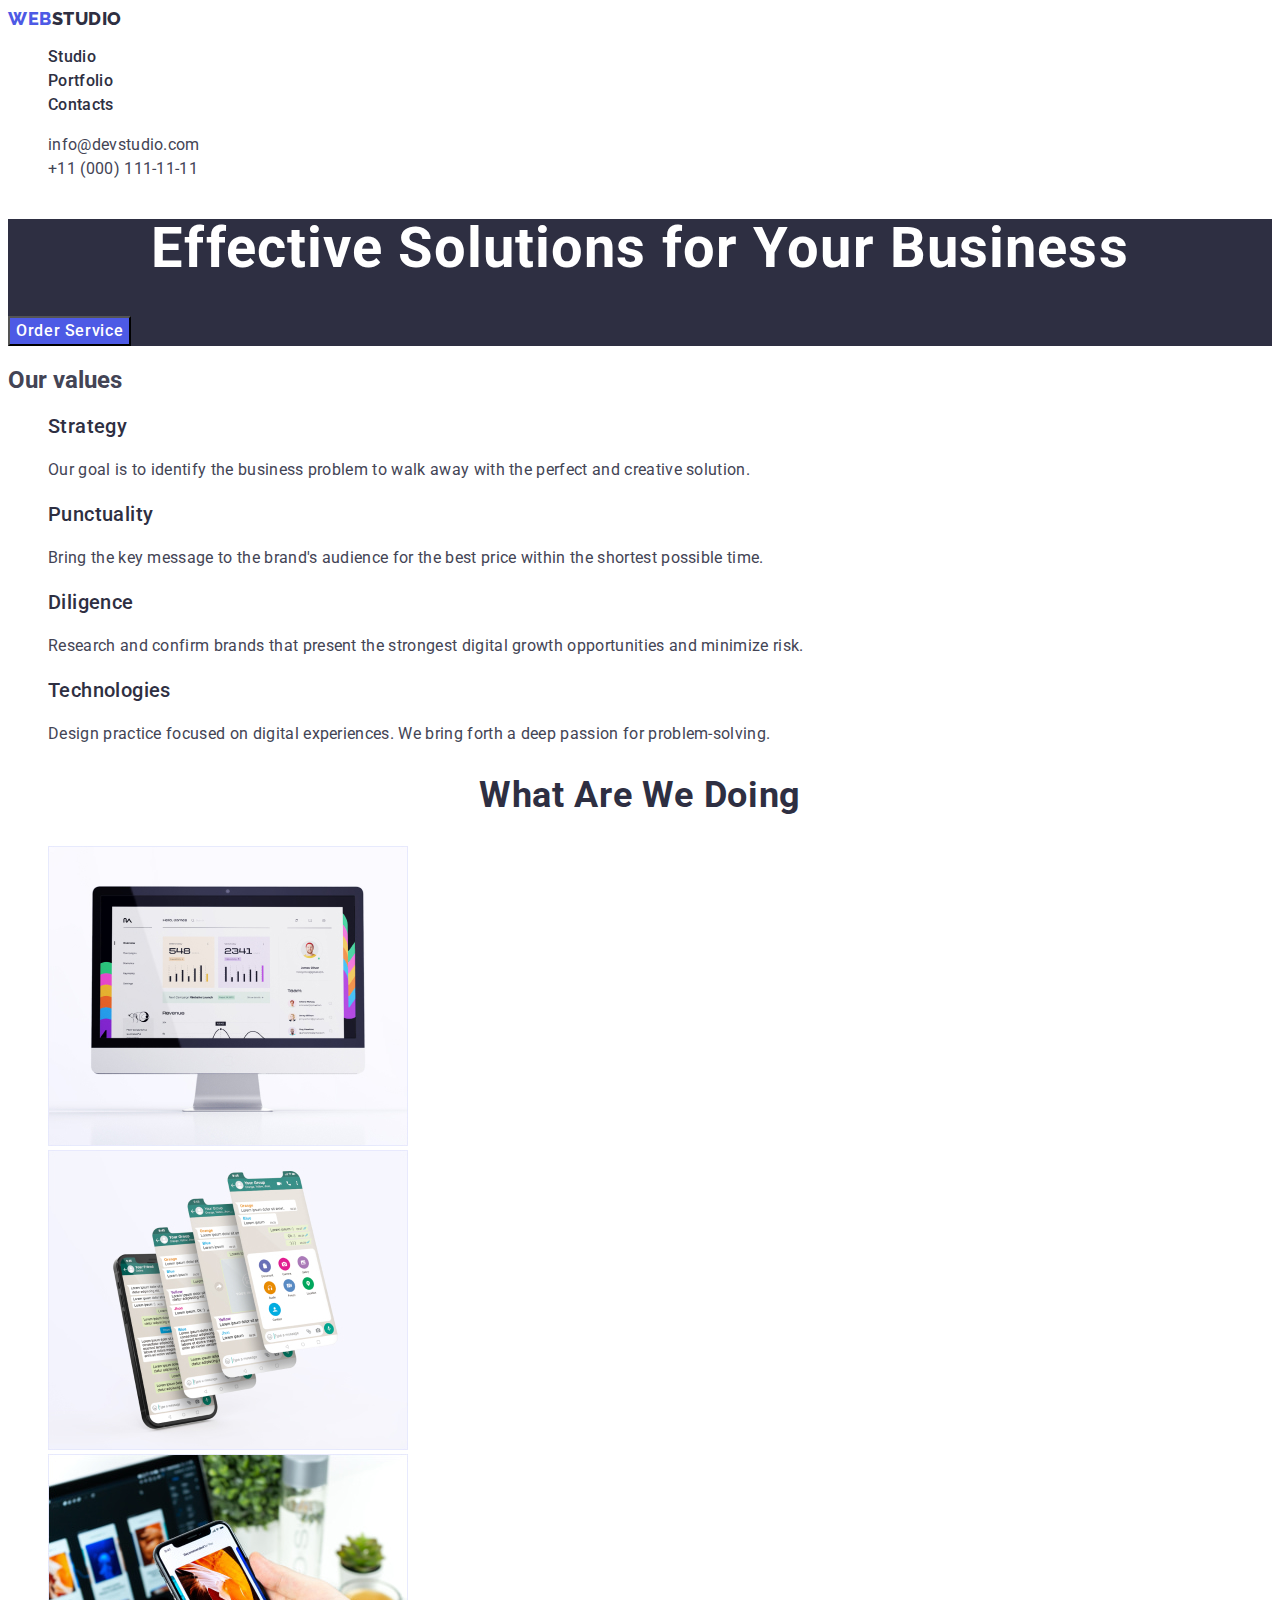
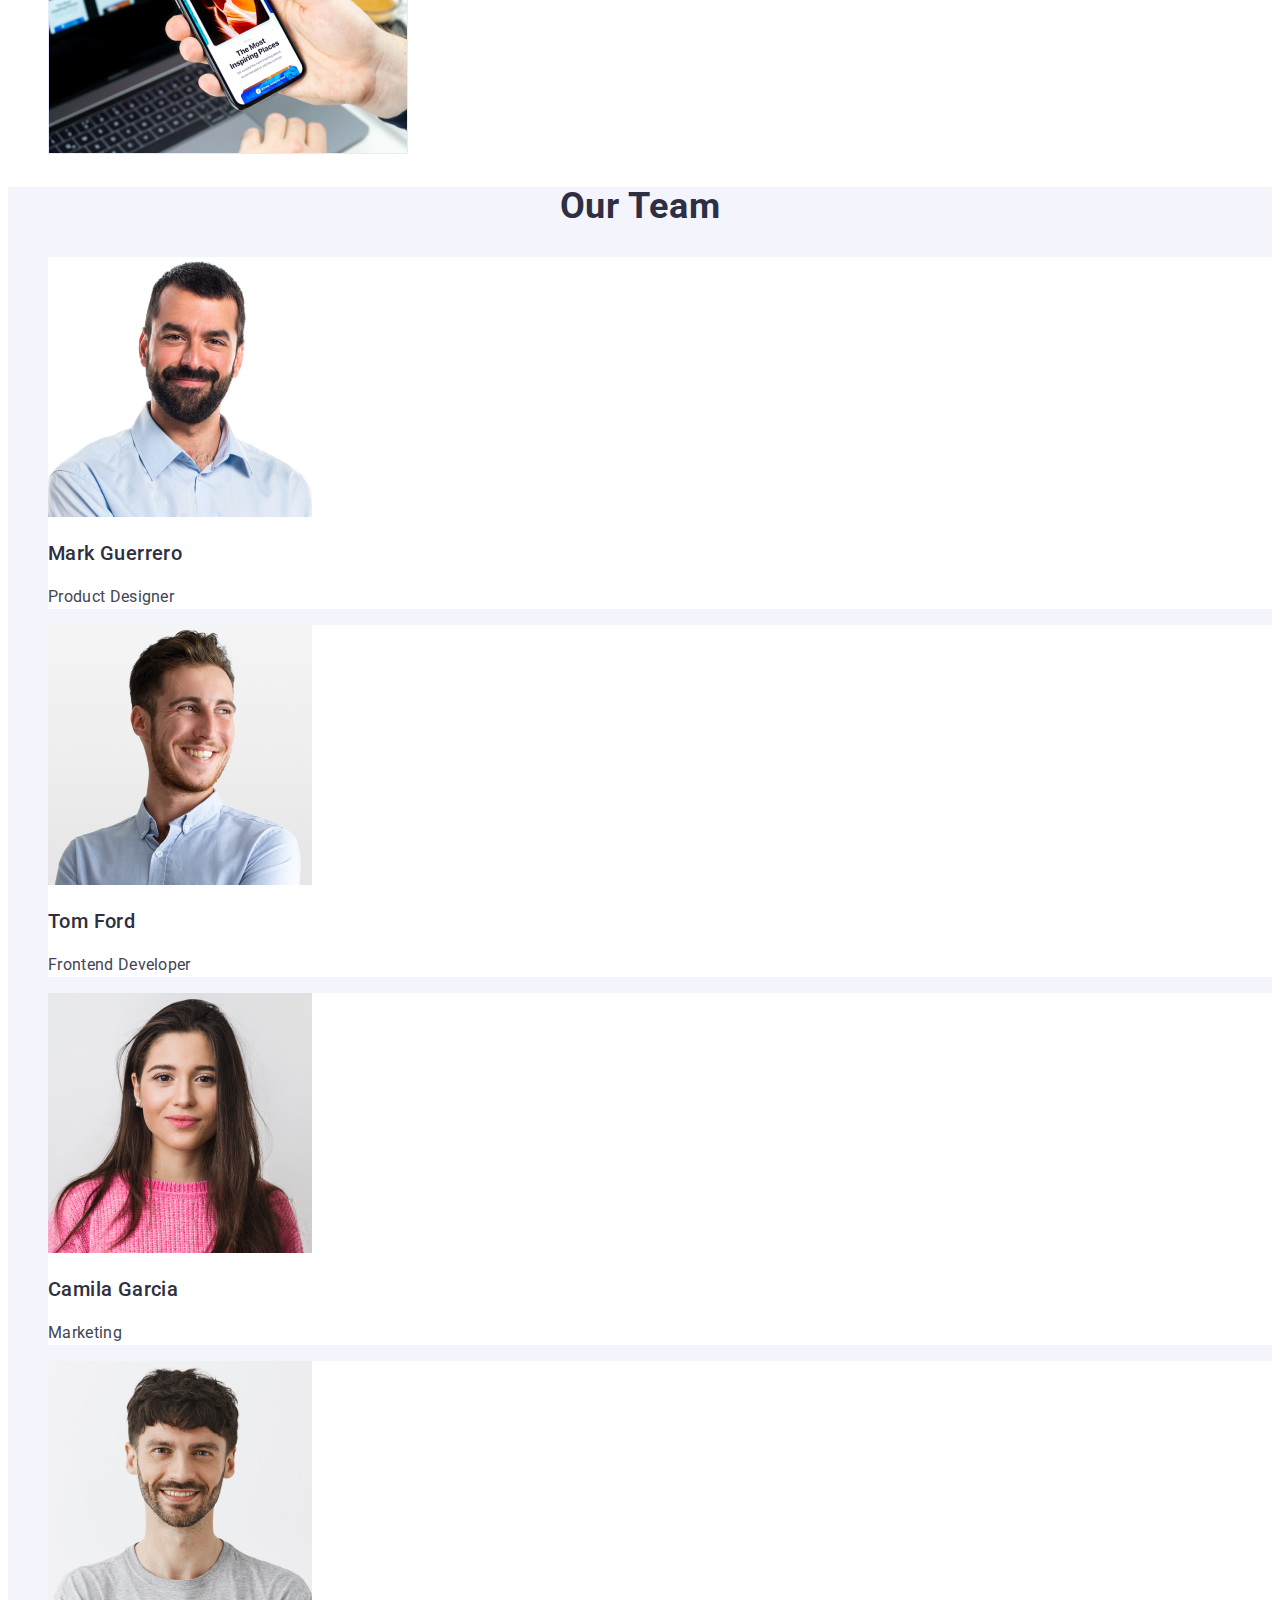
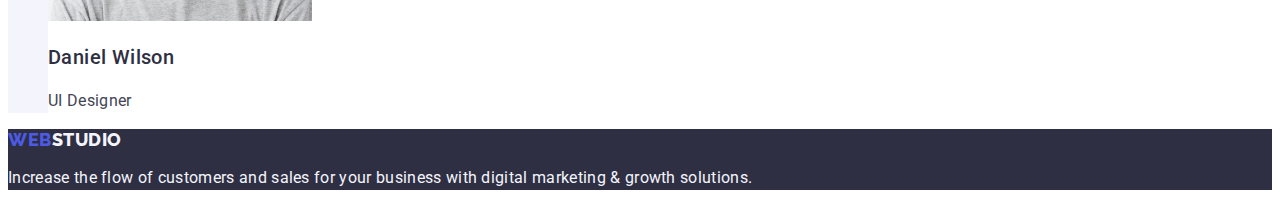
<file: index.html>
<!DOCTYPE html>
<html lang="en">
  <head>
    <meta charset="UTF-8" />
    <meta name="viewport" content="width=device-width, initial-scale=1.0" />
    <title>WebStudio</title>
    <link rel="preconnect" href="https://fonts.googleapis.com" />
    <link rel="preconnect" href="https://fonts.gstatic.com" crossorigin />
    <link
      href="https://fonts.googleapis.com/css2?family=Roboto&display=swap"
      rel="stylesheet"
    />
    <link rel="preconnect" href="https://fonts.googleapis.com" />
    <link rel="preconnect" href="https://fonts.gstatic.com" crossorigin />
    <link
      href="https://fonts.googleapis.com/css2?family=Raleway:wght@700&family=Roboto&display=swap"
      rel="stylesheet"
    />
    <link rel="stylesheet" href="./css/styles.css" />
  </head>

  <body class="body-studio">
    <header>
      <!--Navigation bar-->
      <nav class="nav-bar">
        <!-- Logo -->

        <a class="logo link" href="./index.html"
          >Web<span class="logo-span-dark">Studio</span></a
        >
        <ul class="list">
          <li><a class="nav-link link" href="./index.html">Studio</a></li>
          <li>
            <a class="nav-link link" href="./portfolio.html">Portfolio</a>
          </li>
          <li><a class="nav-link link" href="">Contacts</a></li>
        </ul>
      </nav>
      <!-- Contact information -->
      <address class="address">
        <ul class="list">
          <li>
            <a href="mailto:info@devstudio.com" class="link-contacts link"
              >info@devstudio.com</a
            >
          </li>
          <li>
            <a href="tel:+110001111111" class="link-contacts link"
              >+11 (000) 111-11-11</a
            >
          </li>
        </ul>
      </address>
    </header>
    <!-- Main container -->
    <main>
      <!-- Hero section-->
      <section class="hero-section">
        <h1 class="hero-titile">Effective Solutions for Your Business</h1>
        <button type="button" class="order-button">Order Service</button>
      </section>
      <!-- Description of our values-->
      <section class="second-section">
        <h2 class="second-section-title">Our values</h2>
        <ul class="list">
          <li>
            <h3 class="second-and-fourth-section-mini-titles">Strategy</h3>
            <p class="second-and-fourth-section-paragraph">
              Our goal is to identify the business problem to walk away with the
              perfect and creative solution.
            </p>
          </li>
          <li>
            <h3 class="second-and-fourth-section-mini-titles">Punctuality</h3>
            <p class="second-and-fourth-section-paragraph">
              Bring the key message to the brand's audience for the best price
              within the shortest possible time.
            </p>
          </li>
          <li>
            <h3 class="second-and-fourth-section-mini-titles">Diligence</h3>
            <p class="second-and-fourth-section-paragraph">
              Research and confirm brands that present the strongest digital
              growth opportunities and minimize risk.
            </p>
          </li>
          <li>
            <h3 class="second-and-fourth-section-mini-titles">Technologies</h3>
            <p class="second-and-fourth-section-paragraph">
              Design practice focused on digital experiences. We bring forth a
              deep passion for problem-solving.
            </p>
          </li>
        </ul>
      </section>
      <!-- About us section-->
      <section class="third-section">
        <h2 class="third-and-fourth-section-title">What are we doing</h2>
        <ul class="list">
          <li>
            <img src="./images/computer.jpg" alt="computer" width="360" />
          </li>
          <li>
            <img src="./images/smartphone.jpg" alt="smartphone" width="360" />
          </li>
          <li>
            <img
              src="./images/computer-smartphone.jpg"
              alt="person using a smartphone and a laptop"
              width="360"
            />
          </li>
        </ul>
      </section>
      <!-- Team section -->
      <section class="fourth-section">
        <h2 class="third-and-fourth-section-title">Our Team</h2>
        <ul class="list">
          <li class="another-try">
            <img src="./images/portrait-1.jpg" alt="brunette man" width="264" />
            <h3 class="second-and-fourth-section-mini-titles">Mark Guerrero</h3>
            <p class="second-and-fourth-section-paragraph">Product Designer</p>
          </li>
          <li class="another-try">
            <img src="./images/portrait-2.jpg" alt="blonde man" width="264" />
            <h3 class="second-and-fourth-section-mini-titles">Tom Ford</h3>
            <p class="second-and-fourth-section-paragraph">
              Frontend Developer
            </p>
          </li>
          <li class="another-try">
            <img
              src="./images/portrait-3.jpg"
              alt="brunette woman"
              width="264"
            />
            <h3 class="second-and-fourth-section-mini-titles">Camila Garcia</h3>
            <p class="second-and-fourth-section-paragraph">Marketing</p>
          </li>
          <li class="another-try">
            <img
              src="./images/portrait-4.jpg"
              alt="brown hair man"
              width="264"
            />

            <h3 class="second-and-fourth-section-mini-titles">Daniel Wilson</h3>
            <p class="second-and-fourth-section-paragraph">UI Designer</p>
          </li>
        </ul>
      </section>
    </main>
    <!-- Footer container -->
    <footer class="footer-section">
      <!-- Logo-->
      <a class="logo link" href="./index.html"
        >Web<span class="logo-span-white">Studio</span></a
      >
      <!-- description -->
      <p class="footer-paragraph">
        Increase the flow of customers and sales for your business with digital
        marketing & growth solutions.
      </p>
    </footer>
  </body>
</html>
</file>
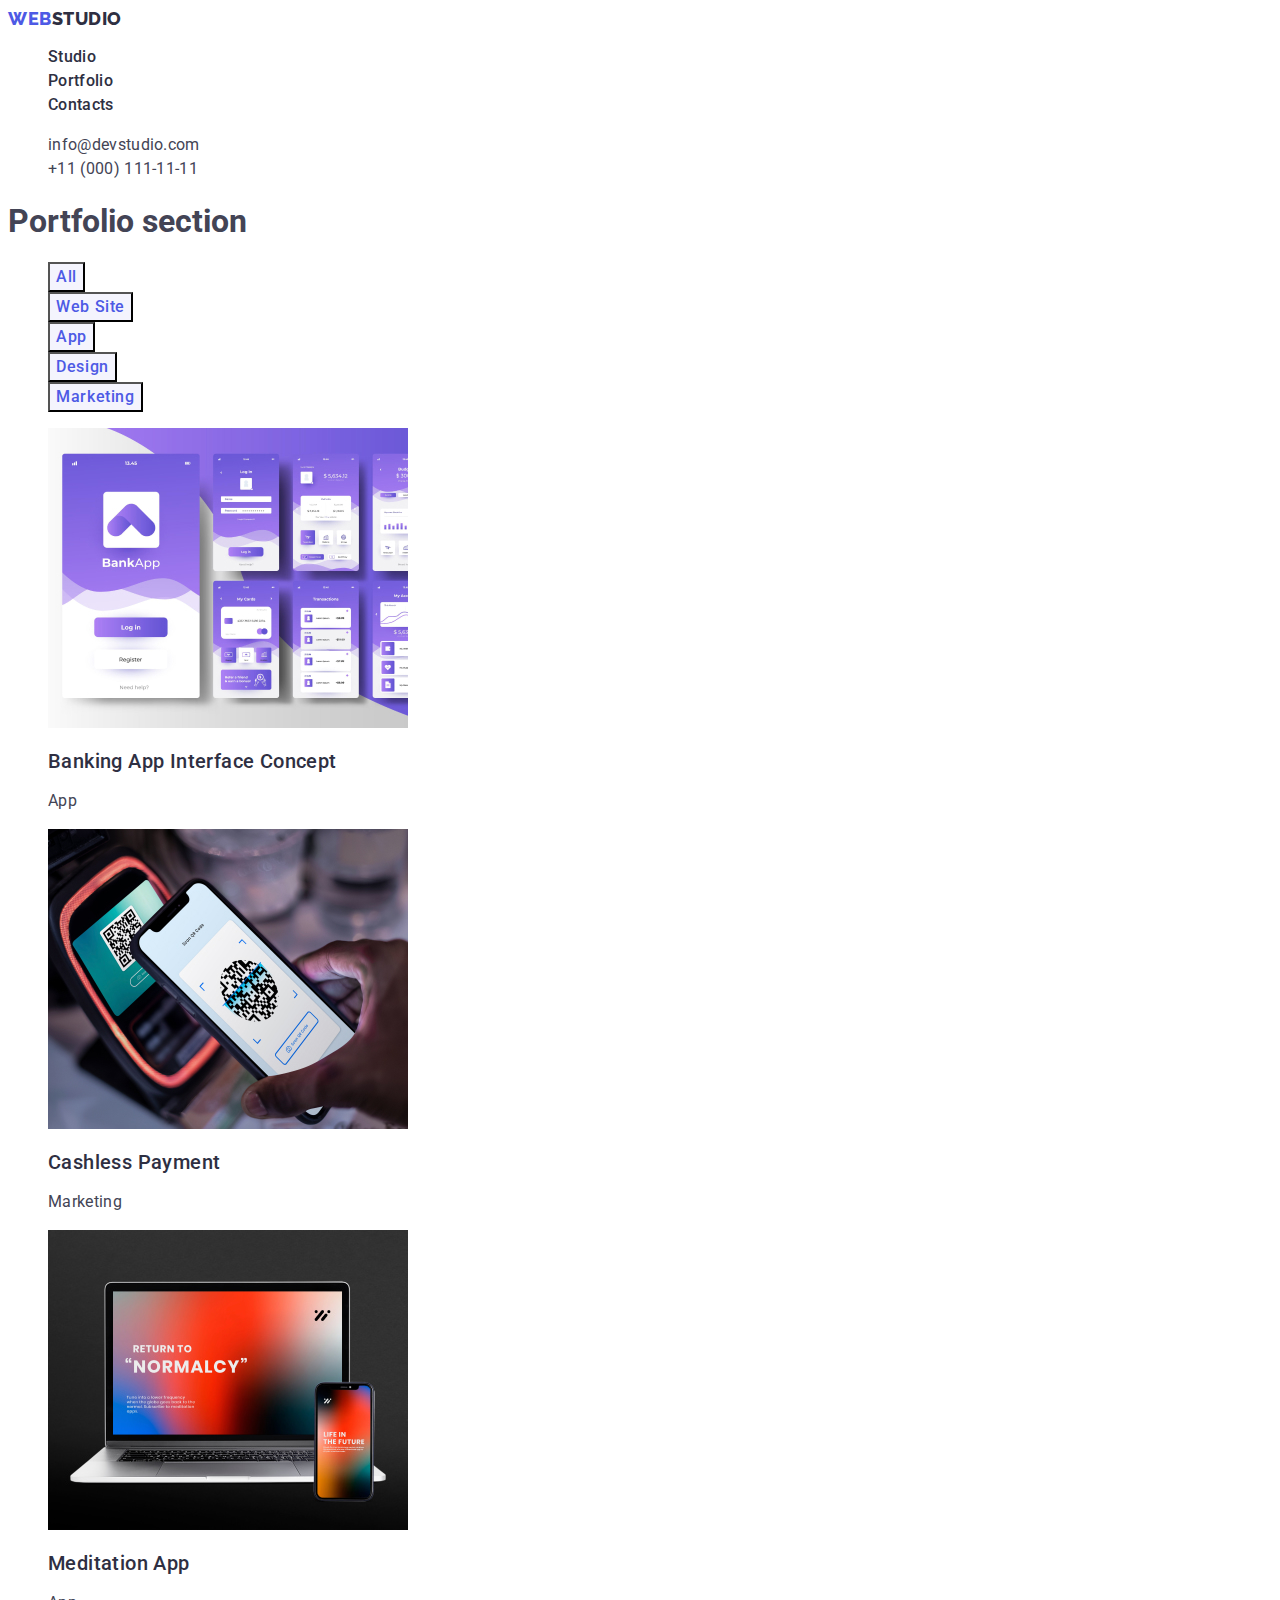
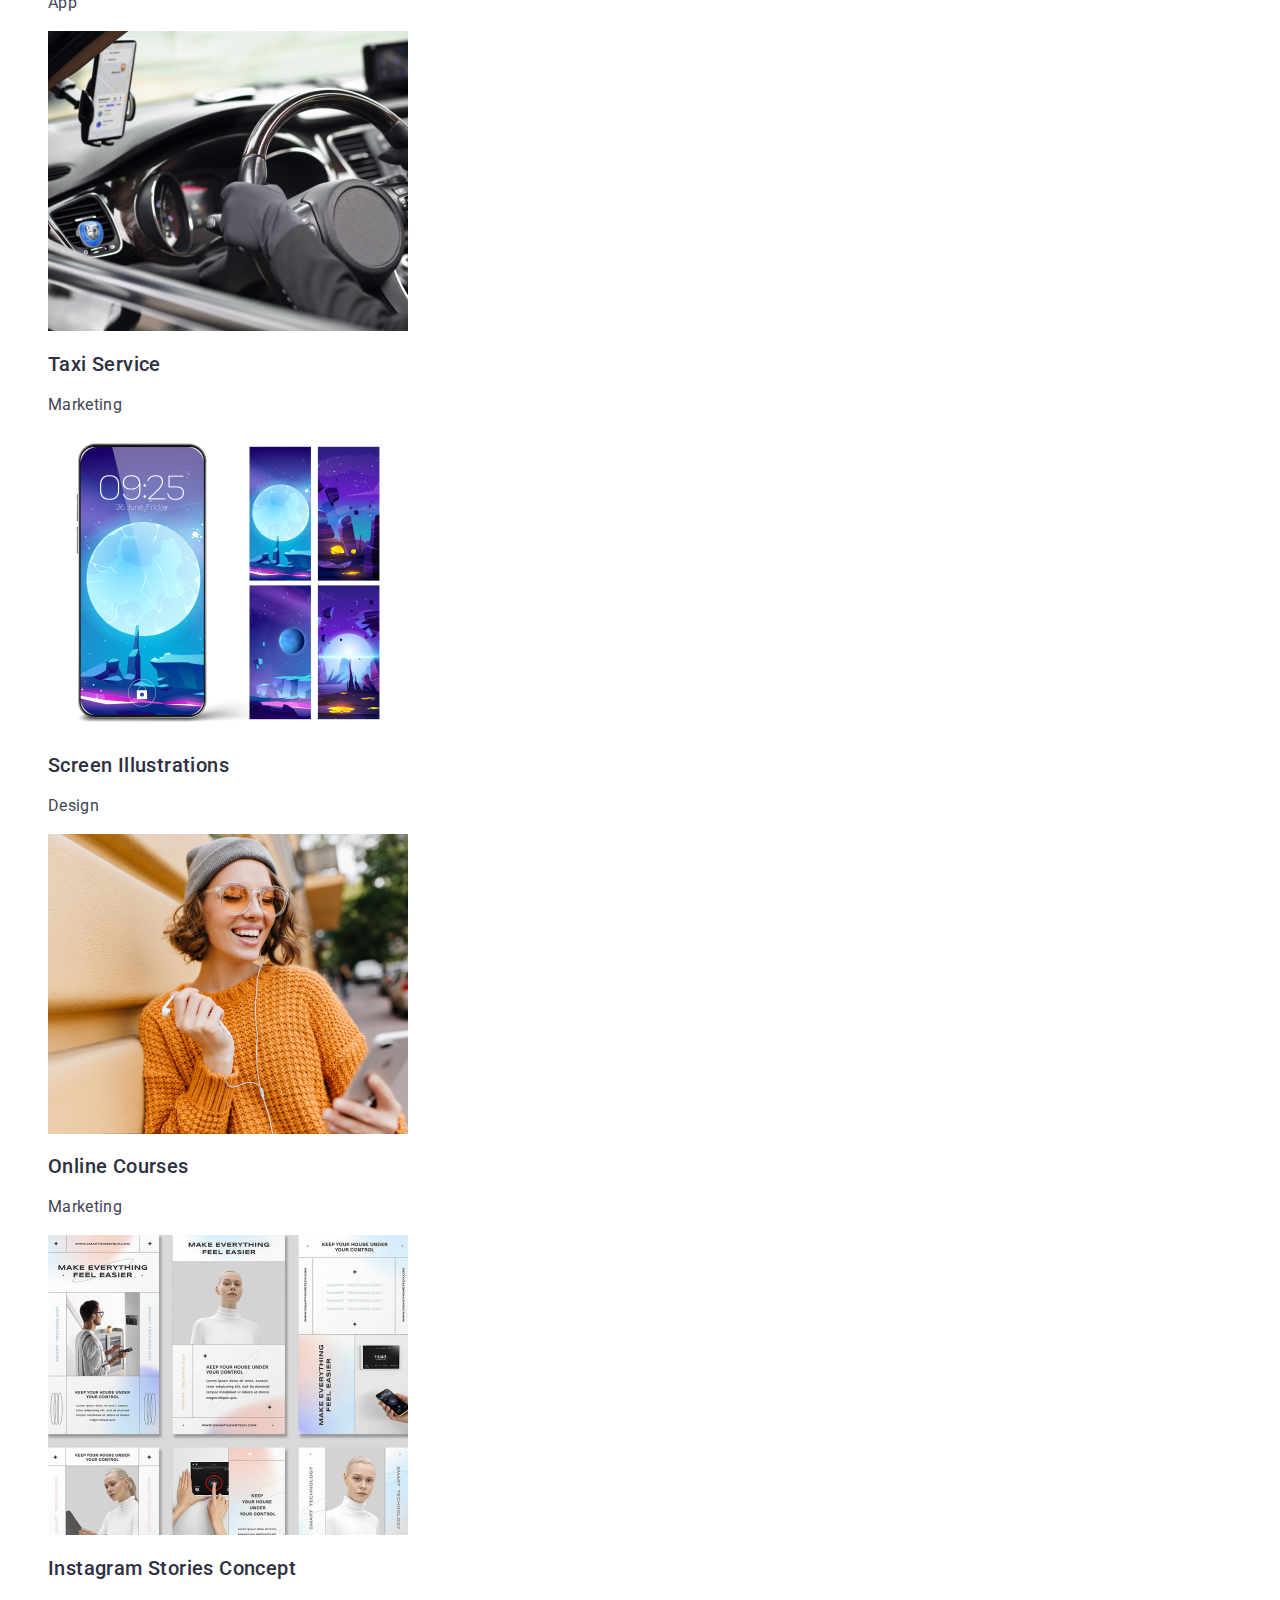
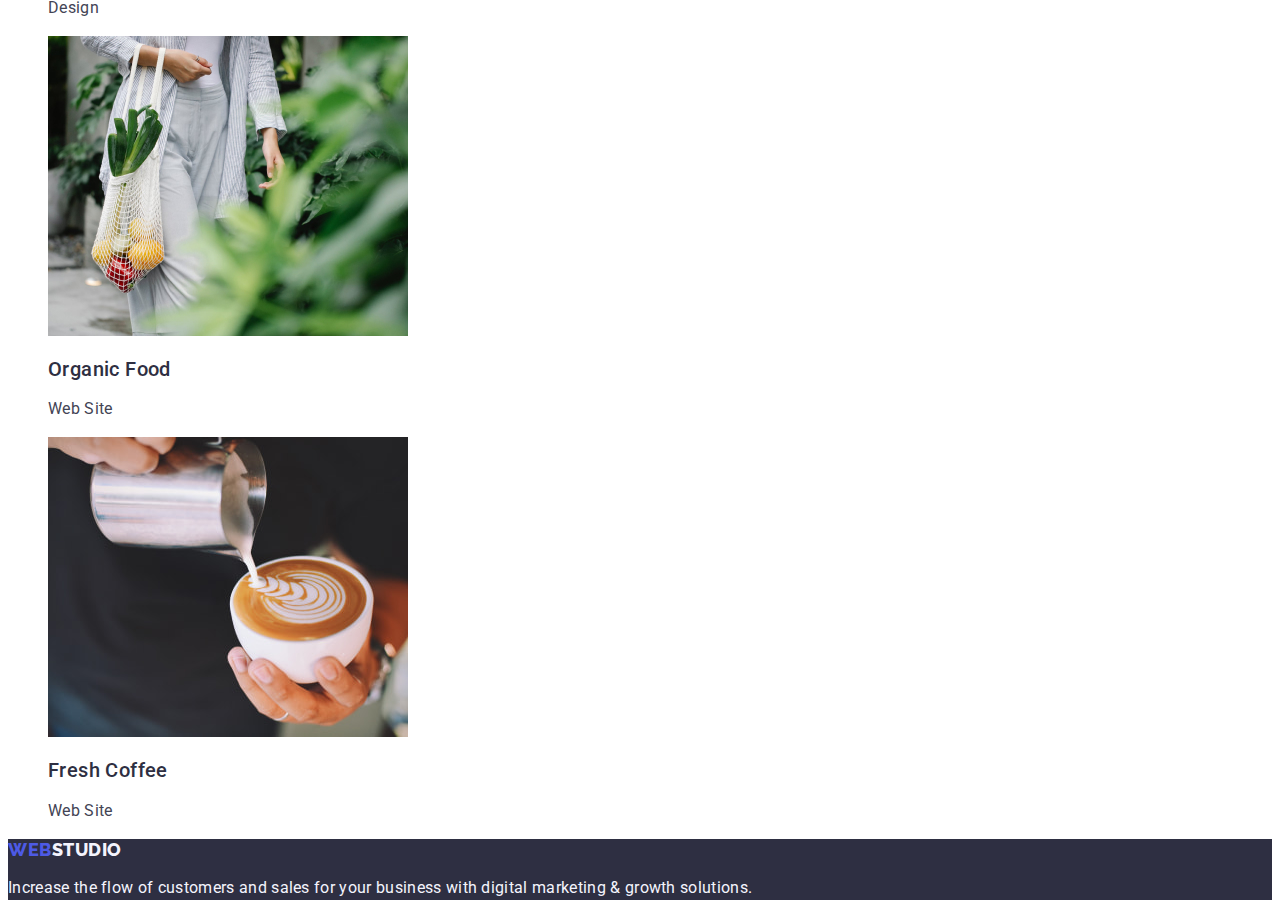
<file: portfolio.html>
<!DOCTYPE html>
<html lang="en">
  <head>
    <meta charset="UTF-8" />
    <meta name="viewport" content="width=device-width, initial-scale=1.0" />
    <title>Portfolio</title>
    <link rel="preconnect" href="https://fonts.googleapis.com" />
    <link rel="preconnect" href="https://fonts.gstatic.com" crossorigin />
    <link
      href="https://fonts.googleapis.com/css2?family=Roboto&display=swap"
      rel="stylesheet"
    />
    <link rel="preconnect" href="https://fonts.googleapis.com" />
    <link rel="preconnect" href="https://fonts.gstatic.com" crossorigin />
    <link
      href="https://fonts.googleapis.com/css2?family=Raleway:wght@700&family=Roboto&display=swap"
      rel="stylesheet"
    />
    <link rel="stylesheet" href="./css/styles.css" />
  </head>

  <body class="body-portfolio">
    <header>
      <!--Navigation bar-->
      <nav class="nav-bar">
        <!-- Logo -->

        <a class="logo link" href="./index.html"
          >Web<span class="logo-span-dark">Studio</span></a
        >
        <ul class="list">
          <li><a class="nav-link link" href="./index.html">Studio</a></li>
          <li>
            <a class="nav-link link" href="./portfolio.html">Portfolio</a>
          </li>
          <li><a class="nav-link link" href="">Contacts</a></li>
        </ul>
      </nav>
      <!-- Contact information -->
      <address class="address">
        <ul class="list">
          <li>
            <a href="mailto:info@devstudio.com" class="link-contacts link"
              >info@devstudio.com</a
            >
          </li>
          <li>
            <a href="tel:+110001111111" class="link-contacts link"
              >+11 (000) 111-11-11</a
            >
          </li>
        </ul>
      </address>
    </header>
    <main>
      <section>
        <h1>Portfolio section</h1>
        <!-- Buttons bar -->
        <ul class="list">
          <li><button type="button" class="portfolio-button">All</button></li>
          <li>
            <button type="button" class="portfolio-button">Web Site</button>
          </li>
          <li><button type="button" class="portfolio-button">App</button></li>
          <li>
            <button type="button" class="portfolio-button">Design</button>
          </li>
          <li>
            <button type="button" class="portfolio-button">Marketing</button>
          </li>
        </ul>
        <!-- Picture section -->
        <ul class="list">
          <li>
            <a class="link">
              <img
                src="./images/img-1.jpg"
                alt="Different interfaces"
                width="360"
              />
              <h2 class="portfolio-title">Banking App Interface Concept</h2>
              <p class="portfolio-paragraph">App</p>
            </a>
          </li>
          <li>
            <a class="link">
              <img
                src="./images/img-2.jpg"
                alt="Scanning a QR code on another phone"
                width="360"
              />
              <h2 class="portfolio-title">Cashless Payment</h2>
              <p class="portfolio-paragraph">Marketing</p>
            </a>
          </li>
          <li>
            <a class="link">
              <img
                src="./images/img-3.jpg"
                alt="Same interface on desktop and mobile"
                width="360"
              />
              <h2 class="portfolio-title">Meditation App</h2>
              <p class="portfolio-paragraph">App</p>
            </a>
          </li>
          <li>
            <a class="link">
              <img
                src="./images/img-4.jpg"
                alt="Driving using an orientation app"
                width="360"
              />
              <h2 class="portfolio-title">Taxi Service</h2>
              <p class="portfolio-paragraph">Marketing</p>
            </a>
          </li>
          <li>
            <a class="link">
              <img
                src="./images/img-5.jpg"
                alt="Purple theme for smartphones"
                width="360"
              />
              <h2 class="portfolio-title">Screen Illustrations</h2>
              <p class="portfolio-paragraph">Design</p>
            </a>
          </li>
          <li>
            <a class="link">
              <img
                src="./images/img-6.jpg"
                alt="Woman smiling to the phone using headsets"
                width="360"
              />
              <h2 class="portfolio-title">Online Courses</h2>
              <p class="portfolio-paragraph">Marketing</p>
            </a>
          </li>
          <li>
            <a class="link">
              <img
                src="./images/img-7.jpg"
                alt="Instagram stories"
                width="360"
              />
              <h2 class="portfolio-title">Instagram Stories Concept</h2>
              <p class="portfolio-paragraph">Design</p>
            </a>
          </li>
          <li>
            <a class="link">
              <img
                src="./images/img-8.jpg"
                alt="Carring fruits and vagetables in a bag"
                width="360"
              />
              <h2 class="portfolio-title">Organic Food</h2>
              <p class="portfolio-paragraph">Web Site</p>
            </a>
          </li>
          <li>
            <a class="link">
              <img
                src="./images/img-9.jpg"
                alt="Pouring milk on a coffee cup"
                width="360"
              />
              <h2 class="portfolio-title">Fresh Coffee</h2>
              <p class="portfolio-paragraph">Web Site</p>
            </a>
          </li>
        </ul>
      </section>
    </main>
    <footer class="footer-section">
      <!-- Logo-->
      <a class="logo link" href="./index.html"
        >Web<span class="logo-span-white">Studio</span></a
      >
      <!-- description -->
      <p class="footer-paragraph">
        Increase the flow of customers and sales for your business with digital
        marketing & growth solutions.
      </p>
    </footer>
  </body>
</html>
</file>
<file: css/styles.css>
:root {
    --background-color: #FFFFFF;
    --text-color: #434455;
    --brand-color: #2E2F42;
    --logo-color: #4d5ae5;
    --background-color-potfolio: #F4F4FD;
}

body {color: #434455;
background-color: var(--background-color);
}

.body-studio {font-family: 'Roboto', sans-serif;
}


/*antet*/

.nav-bar {
    background-color: var(--background-color);
}

.logo {font-family: "Raleway", sans-serif;
    font-weight: 800;
    font-size: 18px;
    line-height: 1.17;
    letter-spacing: 0.03em;
    text-transform: uppercase;
    color: var(--logo-color);
}

.link {text-decoration: none;
}
.logo-span-dark {color: var(--brand-color);
}

.list {list-style: none;
}

.nav-link {font-weight: 500;
font-size: 16px;
line-height: 1.5;
letter-spacing: 0.02em;
color: var(--brand-color);
}
.nav-link:hover,
.nav-link:focus {color: #404bbf;
}

.address {
    color: var(--text-color);
    background-color: var(--background-color);
    font-size: 16px;
    line-height: 24px;
    font-style: normal;

}

.link-contacts {font-size: 16px;
    line-height: 1.5;
    letter-spacing: 0.02em;
    color: var(--text-color);
}
.link-contacts:hover,
.link-contacts:focus {color: #404bbf;}





/* studio page styles */



.hero-section {
    background-color: var(--brand-color);
}

.hero-titile {font-size: 56px;
line-height: 1.07;
text-align: center;
letter-spacing: 0.02em;
color: #FFFFFF;
}
.order-button {background-color: #4D5AE5;
font-family: "Roboto", sans-serif;
font-weight: 500;
font-size: 16px;
line-height: 1.5;
letter-spacing: 0.04em;
color: #ffffff;
cursor: pointer;
}

.order-button:hover,
.order-button:focus {background-color: #404bbf;
}

/* a doua sectiune */



.second-and-fourth-section-mini-titles {color: var(--brand-color);
    background-color: #FFFFFF;
    font-size: 20px;
    font-weight: 500;
    line-height: 1.2;
    letter-spacing: 0.02em;
}

.second-and-fourth-section-paragraph {color: var(--text-color);
    background-color: #FFFFFFFF;
    font-size: 16px;
    line-height: 1.5;
    letter-spacing: 0.02em;
}

/* sectiunea a treia */

.third-section {background-color: var(--background-color);}

.third-and-fourth-section-title {color: var(--brand-color);
    font-size: 36px;
    font-weight: 700;
    line-height: 1.11;
    text-align: center;
    letter-spacing: 0.02em;
    text-transform: capitalize;
}

/* seciunea a patra */

.fourth-section {background-color: #F4F4FD;}

.another-try {background-color: #ffffff;}




/* footer*/


.footer-section {background-color: var(--brand-color);
}

.logo-span-white {color: #F4F4FD;
}

.footer-paragraph {color: #F4F4FD;
    font-size: 16px;
    line-height: 1.5;
letter-spacing: 0.02em;}



/* portfolio page */

.body-portfolio {
    font-family: 'Roboto', sans-serif;
    color: var(--text-color);
}


.portfolio-button {
    color: var(--logo-color);
    background-color: var(--background-color-potfolio);
    font-family: "Roboto", sans-serif;
    font-size: 16px;
    font-weight: 500;
    line-height: 1.5;
    cursor: pointer;
    letter-spacing: 0.04em;
}

.portfolio-button:hover,
.portfolio-button:focus {
    color: #FFFFFF;
    background-color: #404BBF;
}

.portfolio-title {
    color: var(--brand-color);
    font-size: 20px;
    font-weight: 500;
    line-height: 1.2;
    letter-spacing: 0.02em;
}

.portfolio-paragraph {
    color: var(--text-color);
    font-size: 16px;
    line-height: 1.5;
    letter-spacing: 0.02em
}
</file>
